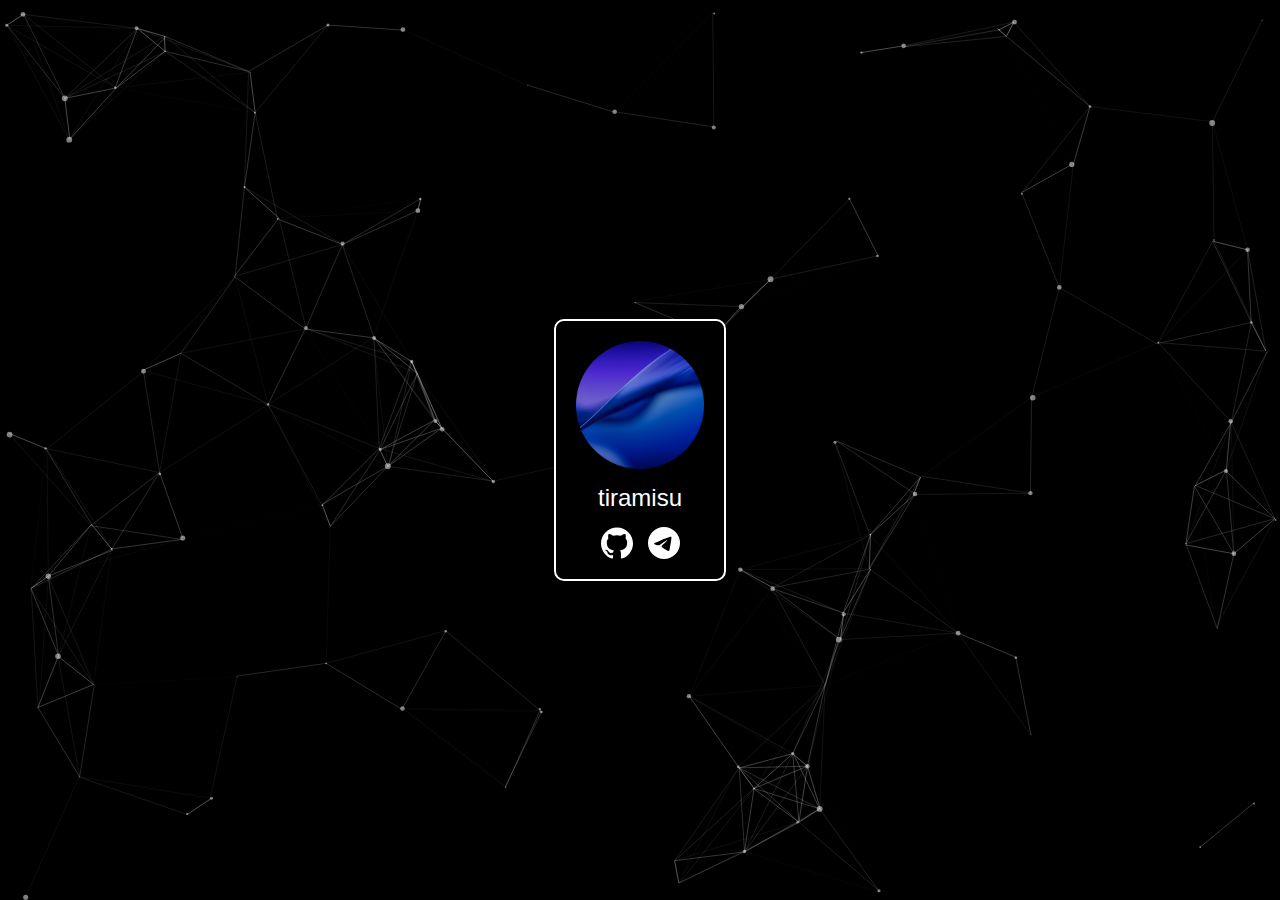
<file: index.html>
<!DOCTYPE html>
<html lang="en">
<head>
    <meta charset="UTF-8">
    <meta name="viewport" content="width=device-width, initial-scale=1.0">
    <link rel="stylesheet" href="/css/style.css">
    <title>tiramisu.website</title>
    <script src="/particles.min.js"></script>
    <script src="/app.js"></script>
</head>
<body>
        <div id="particles-js"></div>
        <div class="centermenu">
            <img src="/images/avatar.png" alt="avatar" width="128" height="128">
            <h1 class="name">tiramisu</h1>
            <div class="links">
                <a href="https://github.com/devtiramisu"><img src="/images/github.svg" width="32" height="32"></a>
                <a href="https://t.me/androidtiramisu"><img src="/images/telegram.svg" width="32" height="32"></a>
            </div>
        </div>
</body>
</html>
</file>
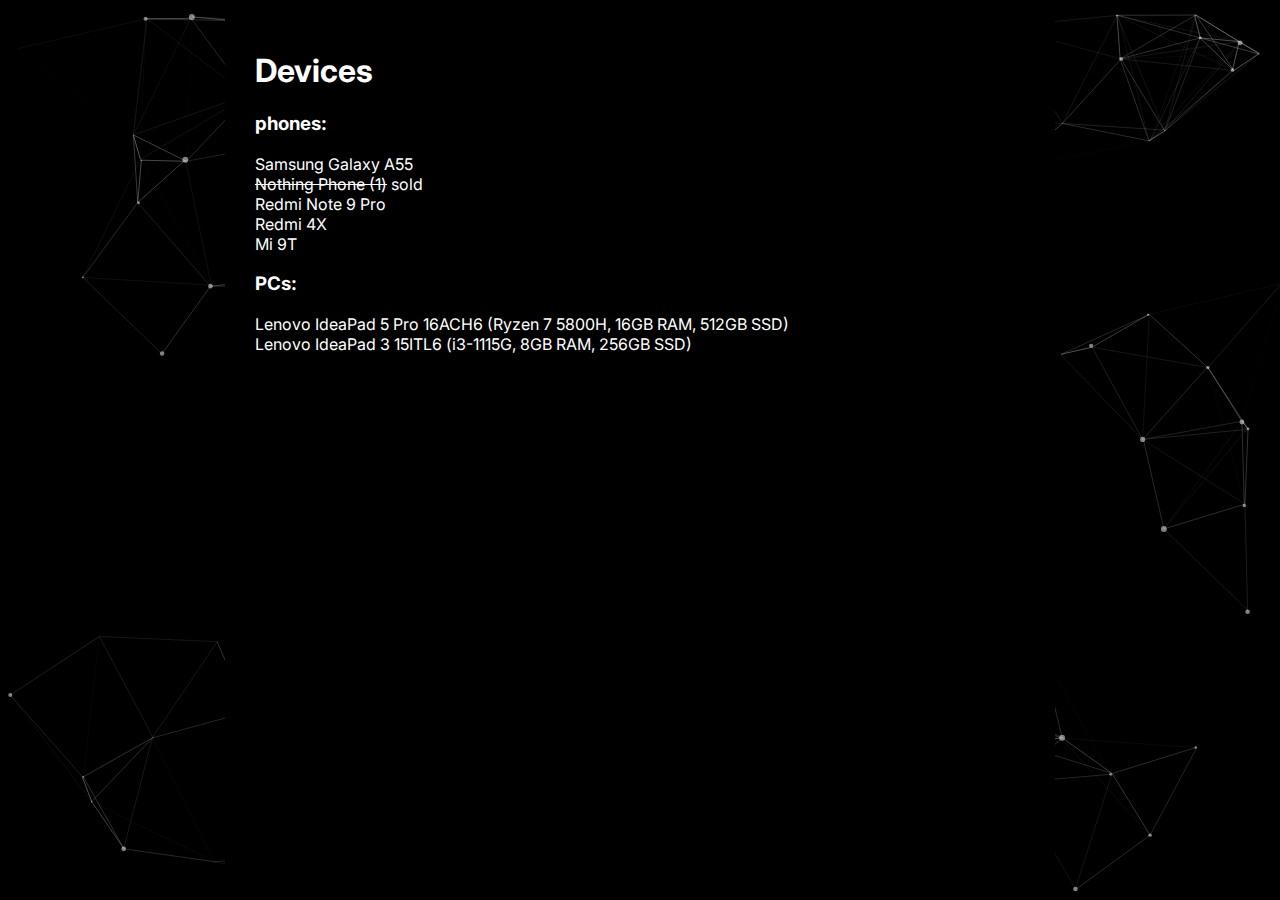
<file: devices.html>
<!DOCTYPE html>
<html lang="en">
<head>
    <meta charset="UTF-8">
    <meta name="viewport" content="width=device-width, initial-scale=1.0">
    <title>tiramisu</title>
    <link rel="stylesheet" href="/css/docs.css">
    <script src="/particles.min.js"></script>
    <script src="/app.js"></script>
    <link rel="preconnect" href="https://fonts.googleapis.com">
    <link rel="preconnect" href="https://fonts.gstatic.com" crossorigin>
    <link href="https://fonts.googleapis.com/css2?family=Inter:ital,opsz,wght@0,14..32,100..900;1,14..32,100..900&display=swap" rel="stylesheet">
</head>
<body>
    <div id="particles-js"></div>
    <div class="content"> 
        <div class="text">
            <h1>Devices</h1>
            <div><h3>phones:</h3>
                <p>
                    <a href="https://www.gsmarena.com/samsung_galaxy_a55-12824.php">Samsung Galaxy A55<br></a>
                    <a href="https://www.gsmarena.com/nothing_phone_(1)-11636.php"><s>Nothing Phone (1)</s></a> sold<br>
                    <a href="https://www.gsmarena.com/xiaomi_redmi_note_9_pro-10217.php">Redmi Note 9 Pro<br></a>
                    <a href="https://www.gsmarena.com/xiaomi_redmi_4_(4x)-8608.php">Redmi 4X<br></a>
                    <a href="https://www.gsmarena.com/xiaomi_mi_9t-9738.php">Mi 9T</a>
                </p>
            </div>
            <div><h3>PCs:</h3>
                <p>
                    Lenovo IdeaPad 5 Pro 16ACH6 (Ryzen 7 5800H, 16GB RAM, 512GB SSD)<br>
                    Lenovo IdeaPad 3 15ITL6 (i3-1115G, 8GB RAM, 256GB SSD)<br>
                </p>
            </div>
        </div>
    </div>
</body>
</html>
</file>
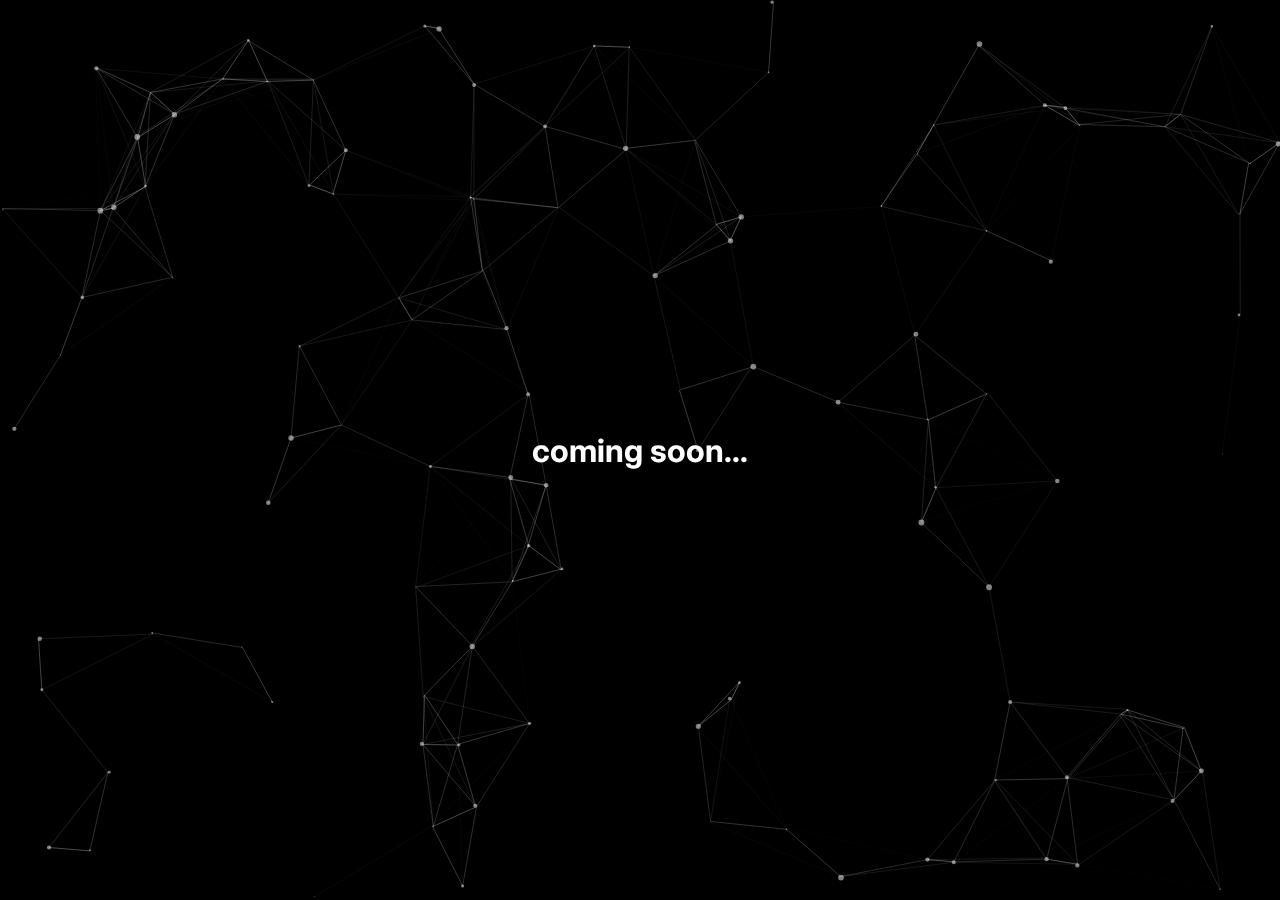
<file: soon.html>
<!DOCTYPE html>
<html lang="en">
<head>
    <meta charset="UTF-8">
    <meta name="viewport" content="width=device-width, initial-scale=1.0">
    <link rel="stylesheet" href="/css/soon.css">
    <title>soon</title>
    <script src="/particles.min.js"></script>
    <script src="/app.js"></script>
    <link rel="preconnect" href="https://fonts.googleapis.com">
    <link rel="preconnect" href="https://fonts.gstatic.com" crossorigin>
    <link href="https://fonts.googleapis.com/css2?family=Inter:ital,opsz,wght@0,14..32,100..900;1,14..32,100..900&display=swap" rel="stylesheet">
</head>
<body>
    <div id="particles-js"></div>
    <h1>coming soon...</h1>
</body>
</html>
</file>
<file: css/docs.css>
html, body { 
    height: 100%; 
}

body {
    font-family: "Inter", sans-serif;
    color: #ffffff;
    background-color: #000000;
    margin: 0;
}

/* particles background */
#particles-js {
    position: fixed;
    top: 0;
    left: 0;
    width: 100%;
    height: 100%;
    background-color: #000000;
    z-index: 0;
}

.content {
    background-color: #000000;
    max-width: 830px;
    max-width: 830px;
    margin-right: auto;
    margin-left: auto;
    padding-right: 30px;
    padding-left: 30px;
    padding-top: 30px;
    position: relative;
    z-index: 1;
    min-height: 100%;
    box-sizing: border-box;
}
/*
.text {
    margin-top: 30px;   
}
*/
a {
    color: #ffffff;
    text-decoration: none;
}

a:hover {
    color: #808080;
}
</file>
<file: css/soon.css>
body {
    font-family: "Inter", sans-serif;
    color: #ffffff;
    background-color: #000000;
    margin: 0;
    display: flex;
    justify-content: center;
    align-items: center;
    height: 100vh;
}

/* particles background */
#particles-js {
    position: fixed;
    top: 0;
    left: 0;
    width: 100%;
    height: 100%;
    background-color: #000000;
    z-index: 0;
}

h1 {
    z-index: 1;
}
</file>
<file: css/style.css>
/* reset margins and make the whole site background black */
body {
    margin: 0;
    padding: 0;
    background-color: black;
    display: flex;
    justify-content: center;
    align-items: center;
    height: 100vh;
    font-family: 'Inter', sans-serif;
}

/* particles background */
#particles-js {
    position: fixed;
    top: 0;
    left: 0;
    width: 100%;
    height: 100%;
    background-color: black;
    z-index: 0;
}

/* menu container */
.centermenu {
    background-color: black;
    border: 2px solid white;
    border-radius: 10px;
    padding: 20px;
    text-align: center;
    display: flex;
    flex-direction: column;
    align-items: center;
    position: relative;
    z-index: 1;
}

/* name */
.name {
    color: white;
    margin: 15px 0;
    font-size: 24px;
}

/* links */
.links {
    display: flex;
    gap: 15px; /* Расстояние между иконками */
}

/* links without outline and background */
.links a {
    display: inline-flex;
    align-items: center;
    justify-content: center;
}

h1 {
    font-weight: 400;
}
</file>
